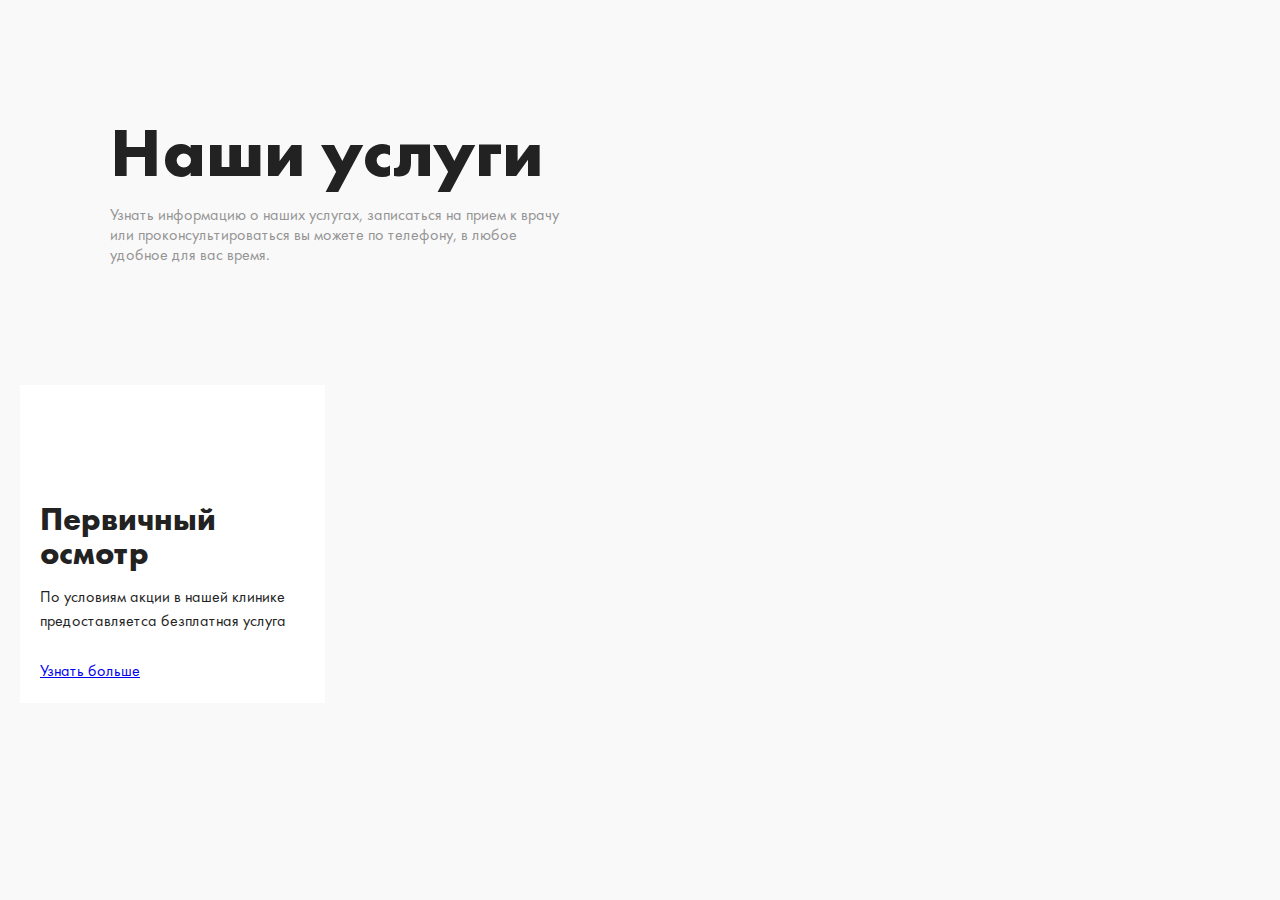
<file: services.html>
<!DOCTYPE html>
<html lang="ru">

<head>
  <meta charset="UTF-8">
  <meta name="viewport" content="width=device-width, initial-scale=1.0">
  <meta name="title" content="Услуги клиники">
  <meta name="description" content="Ветеринарная клиника для всех вашых питомцев: диагностика, лекарства, маникюр, педикюр и другие">
  <title>Услуги клиники</title>
  <link rel="stylesheet" href="css/normalize.css">
  <link rel="stylesheet" href="css/styles.css">
</head>

<body>

  <h1 class="visually-hidden">Услуги ветеринарной клиника Айболит</h1>

  <main class="site-content site-content--services-page">

    <!-- PAGE-HERO -->

    <section class="page-hero">
      <div class="container page-hero__container">
        <div class="page-hero__inner">
          <h2 class="page-hero__heading">Наши услуги</h2>
          <p class="page-hero__text">Узнать информацию о наших услугах, записаться на прием к врачу или проконсультироваться вы можете по телефону, в любое удобное для вас время.</p>
        </div>
      </div>
    </section>


    <!-- SERVICES -->

    <section class="services">
      <div class="container">
        <h2 class="visually-hidden">Список услуг</h2>

        <ul class="services__list">
          <li class="services__item service service--inspection">
            <h3 class="service__name">Первичный осмотр</h3>
            <p class="service__description">По условиям акции в нашей клинике предоставляетса безплатная услуга</p>
            <a href="service.html" class="button service__link">Узнать больше</a>
          </li>
        </ul>
      </div>
    </section>

  </main>

</body>

</html>
</file>
<file: css/styles.css>
/* =============== CONTENTS =============== */
/* CUSTOM PROPS / VARIABLES */
/* FONTS */
/* BOX-SIZING */
/* GLOBAL STYLES */
/* HELPER / GLOBAL COMPONENTS */
/* SITE SECTIONS */
/* MEDIA QUERIES */



/*------------------------------------*\
  #CUSTOM PROPS / VARIABLES
\*------------------------------------*/

:root {
  --text-color: #333;
  --yellow-color: #ffbd54;
}



/*------------------------------------*\
  #FONT-FACE
\*------------------------------------*/

@font-face {
  font-family: "Futura PT";
  src: url("../fonts/FuturaPT-Bold.woff2") format("woff2"),
    url("../fonts/FuturaPT-Bold.woff") format("woff");
  font-weight: bold;
  font-style: normal;
  font-display: swap;
}

@font-face {
  font-family: "Futura PT";
  src: url("../fonts/FuturaPT-Book.woff2") format("woff2"),
    url("../fonts/FuturaPT-Book.woff") format("woff");
  font-weight: normal;
  font-style: normal;
  font-display: swap;
}

@font-face {
  font-family: "Futura PT";
  src: url("../fonts/FuturaPT-Medium.woff2") format("woff2"),
    url("../fonts/FuturaPT-Medium.woff") format("woff");
  font-weight: 500;
  font-style: normal;
  font-display: swap;
}



/*------------------------------------*\
  #BOX-SIZING
\*------------------------------------*/

html {
  box-sizing: border-box;
}

*,
*::before,
*::after {
  box-sizing: inherit;
}



/*------------------------------------*\
  #GLOBAL-STYLES
\*------------------------------------*/

html {
  height: 100%;
}

body {
  display: flex;
  flex-direction: column;
  height: 100%;
  padding: 0;
  margin: 0;
  font-family: "Futura PT", "Arial", sans-serif;
  font-size: 16px;
  line-height: 1.5;
  background-color: #f9f9f9;
  color: #222;
}

img {
  max-width: 100%;
  height: auto;
}



/*------------------------------------*\
  #HELPER / GLOBAL COMPONENTS
\*------------------------------------*/

/* VISUALLY HIDING CODE */

.visually-hidden {
  position: absolute;
  width: 1px;
  height: 1px;
  margin: -1px;
  border: 0;
  padding: 0;
  clip: rect(0 0 0 0);
  overflow: hidden;
}

/* CONTAINER */

.container {
  max-width: 1350px;
  padding-left: 20px;
  padding-right: 20px;
  margin-left: auto;
  margin-right: auto;
}



/*------------------------------------*\
  #SITE-SECTIONS
\*------------------------------------*/

/* SITE-CONTENT */

.site-content {
  flex-grow: 1;
}



/* COMPANY-ADDRESS */

.company-address {
  display: flex;
  align-items: center;
  font-style: normal;
}

.company-address::before {
  width: 14px;
  height: 13px;
  margin-right: 9px;
  background-image: url("../img/icon-house.png");
  background-repeat: no-repeat;
  background-size: contain;
  background-position: center center;
  content: "";
}



/* PHONES */

.phones {
  display: flex;
}

.phones--align-center {
  align-items: center;
}

.phones::before {
  width: 13px;
  height: 13px;
  margin-right: 9px;
  background-image: url("../img/icon-phone.png");
  background-repeat: no-repeat;
  background-size: contain;
  background-position: center center;
  content: "";
}

.phones__list {
  padding: 0;
  margin: 0;
  list-style-type: none;
}

.phones__list--row {
  display: flex;
  flex-wrap: wrap;
}

.phones__item {
  position: relative;
  z-index: 1;
}

.phones__list--row .phones__item + .phones__item {
  margin-left: 22px;
}

.phones__list--row .phones__item + .phones__item::before {
  position: absolute;
  z-index: 1;
  top: 50%;
  transform: translateY(-50%);
  left: -13px;
  width: 4px;
  height: 4px;
  border-radius: 50%;
  background-color: var(--yellow-color);
  content: "";
}

.phones__link {
  color: var(--text-color);
  text-decoration: none;
  white-space: nowrap;
}

.phones__link:hover {
  color: var(--yellow-color);
}

.phones__link:active {
  opacity: 0.5;
}



/* WORK-HOURS */

.work-hours {
  display: flex;
}

.work-hours::before {
  width: 14px;
  height: 14px;
  margin-right: 7px;
  background-image: url("../img/icon-schedule.png");
  background-repeat: no-repeat;
  background-size: contain;
  background-position: center center;
  content: "";
}

.work-hours--align-center {
  align-items: center;
}

.work-hours__list {
  display: flex;
}

.work-hours__list--column {
  flex-direction: column;
}

.work-hours__line:first-child {
  margin-right: 17px;
}

.work-hours__day-name {
  font-weight: 500;
}

.work-hours__time {
  font-weight: normal;
}



/* SITE-HEADER */

.site-header__top {
  padding: 10px;
  font-weight: 500;
  background-color: #F9F8F8;
}

.site-header__top-container {
  display: flex;
  flex-wrap: wrap;
  justify-content: space-between;
  align-items: flex-start;
  padding-left: 192px;
}



/* PAGE-HERO */

.page-hero {
  padding-top: 120px;
  padding-bottom: 120px;
}

.page-hero__container {
  padding-left: 110px;
}

.page-hero__inner {
  max-width: 450px;
}

.page-hero__heading {
  margin-top: 0;
  margin-bottom: 21px;
  font-size: 70px;
  line-height: 64px;
}

.page-hero__text {
  margin-top: 0;
  margin-bottom: 0;
  line-height: 20px;
  color: #949494;
}

/* SERVICES-PAGE */

.services__list {
  display: flex;
  flex-wrap: wrap;
  padding: 0;
  margin: 0;
  margin-left: -30px;
  list-style-type: none;
}

.services__item {
  width: 305px;
  margin-left: 30px;
  margin-bottom: 30px;
}

.service {
  display: flex;
  flex-direction: column;
  padding: 20px;
  background-color: #fff;
}

.service::before {
  width: 87px;
  height: 78px;
  margin-bottom: 20px;
  background-repeat: no-repeat;
  background-position: left bottom;
  background-size: contain;
  content: "";
}

.service__name {
  margin-top: 0;
  margin-bottom: 14px;
  font-size: 32px;
  line-height: 34px;
}

.service__description {
  margin-top: 0;
  margin-bottom: 26px;
}
</file>
